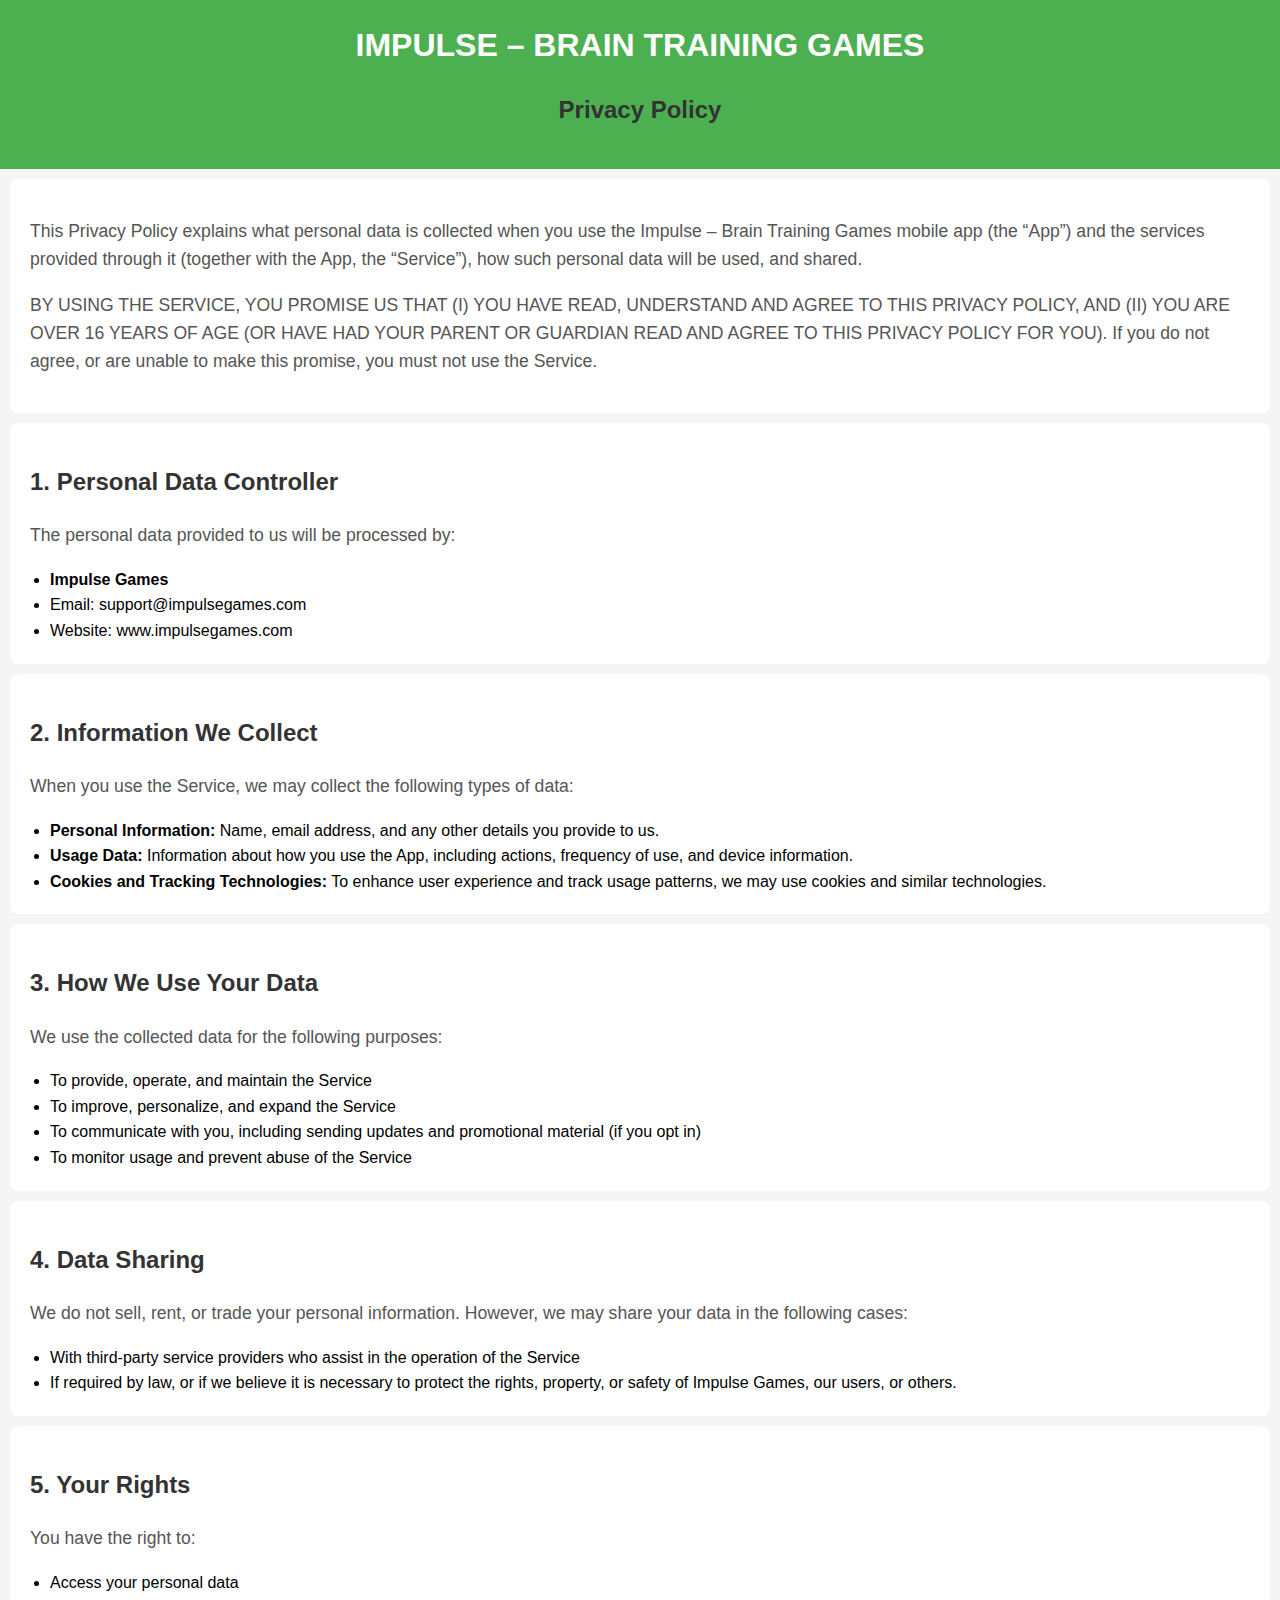
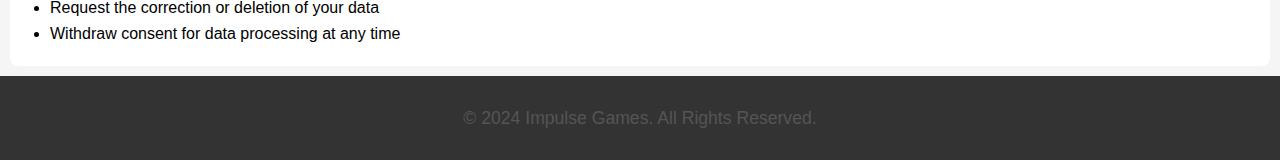
<file: privacy.html>
<!DOCTYPE html>
<html lang="en">

<head>
  <meta charset="UTF-8">
  <meta name="viewport" content="width=device-width, initial-scale=1.0">

  <!-- SEO Meta Tags -->
  <meta name="description" content="Privacy Policy for Impulse - Brain Training Games">
  <meta name="keywords" content="privacy, policy, mobile game, data collection">
  <meta name="author" content="Your Company">
  <meta http-equiv="Content-Language" content="en">

  <!-- Canonical Link -->
  <link rel="canonical" href="https://www.yourwebsite.com/privacy-policy" />

  <!-- Open Graph for Social Media -->
  <meta property="og:title" content="Privacy Policy - Impulse - Brain Training Games">
  <meta property="og:description" content="Read the privacy policy of Impulse - Brain Training Games.">
  <meta property="og:image" content="https://www.yourwebsite.com/privacy-policy-image.jpg">
  <meta property="og:url" content="https://www.yourwebsite.com/privacy-policy">
  <meta property="og:type" content="website">

  <!-- Twitter Card Meta Tags -->
  <meta name="twitter:card" content="summary_large_image">
  <meta name="twitter:title" content="Privacy Policy - Impulse - Brain Training Games">
  <meta name="twitter:description" content="Read the privacy policy of Impulse - Brain Training Games.">
  <meta name="twitter:image" content="https://www.yourwebsite.com/privacy-policy-image.jpg">

  <title>Privacy Policy - Impulse - Brain Training Games</title>

  <style>
    body {
      font-family: Arial, sans-serif;
      margin: 0;
      padding: 0;
      background-color: #f5f5f5;
      line-height: 1.6;
    }
    header {
      text-align: center;
      background-color: #4CAF50;
      color: white;
      padding: 20px;
    }
    header h1 {
      margin: 0;
    }
    section {
      padding: 20px;
      margin: 10px;
      background-color: #fff;
      border-radius: 8px;
    }
    h2 {
      color: #333;
    }
    p {
      color: #555;
      font-size: 1.1em;
    }
    ul {
      margin: 0;
      padding-left: 20px;
    }
    footer {
      text-align: center;
      padding: 10px;
      background-color: #333;
      color: white;
    }
  </style>
</head>

<body>
  <header>
    <h1>IMPULSE – BRAIN TRAINING GAMES</h1>
    <h2>Privacy Policy</h2>
  </header>

  <section>
    <p>This Privacy Policy explains what personal data is collected when you use the Impulse – Brain Training Games mobile app (the “App”) and the services provided through it (together with the App, the “Service”), how such personal data will be used, and shared.</p>
    <p>BY USING THE SERVICE, YOU PROMISE US THAT (I) YOU HAVE READ, UNDERSTAND AND AGREE TO THIS PRIVACY POLICY, AND (II) YOU ARE OVER 16 YEARS OF AGE (OR HAVE HAD YOUR PARENT OR GUARDIAN READ AND AGREE TO THIS PRIVACY POLICY FOR YOU). If you do not agree, or are unable to make this promise, you must not use the Service.</p>
  </section>

  <section>
    <h2>1. Personal Data Controller</h2>
    <p>The personal data provided to us will be processed by:</p>
    <ul>
      <li><strong>Impulse Games</strong></li>
      <li>Email: support@impulsegames.com</li>
      <li>Website: www.impulsegames.com</li>
    </ul>
  </section>

  <section>
    <h2>2. Information We Collect</h2>
    <p>When you use the Service, we may collect the following types of data:</p>
    <ul>
      <li><strong>Personal Information:</strong> Name, email address, and any other details you provide to us.</li>
      <li><strong>Usage Data:</strong> Information about how you use the App, including actions, frequency of use, and device information.</li>
      <li><strong>Cookies and Tracking Technologies:</strong> To enhance user experience and track usage patterns, we may use cookies and similar technologies.</li>
    </ul>
  </section>

  <section>
    <h2>3. How We Use Your Data</h2>
    <p>We use the collected data for the following purposes:</p>
    <ul>
      <li>To provide, operate, and maintain the Service</li>
      <li>To improve, personalize, and expand the Service</li>
      <li>To communicate with you, including sending updates and promotional material (if you opt in)</li>
      <li>To monitor usage and prevent abuse of the Service</li>
    </ul>
  </section>

  <section>
    <h2>4. Data Sharing</h2>
    <p>We do not sell, rent, or trade your personal information. However, we may share your data in the following cases:</p>
    <ul>
      <li>With third-party service providers who assist in the operation of the Service</li>
      <li>If required by law, or if we believe it is necessary to protect the rights, property, or safety of Impulse Games, our users, or others.</li>
    </ul>
  </section>

  <section>
    <h2>5. Your Rights</h2>
    <p>You have the right to:</p>
    <ul>
      <li>Access your personal data</li>
      <li>Request the correction or deletion of your data</li>
      <li>Withdraw consent for data processing at any time</li>
    </ul>
  </section>

  <footer>
    <p>&copy; 2024 Impulse Games. All Rights Reserved.</p>
  </footer>

</body>

</html>
</file>
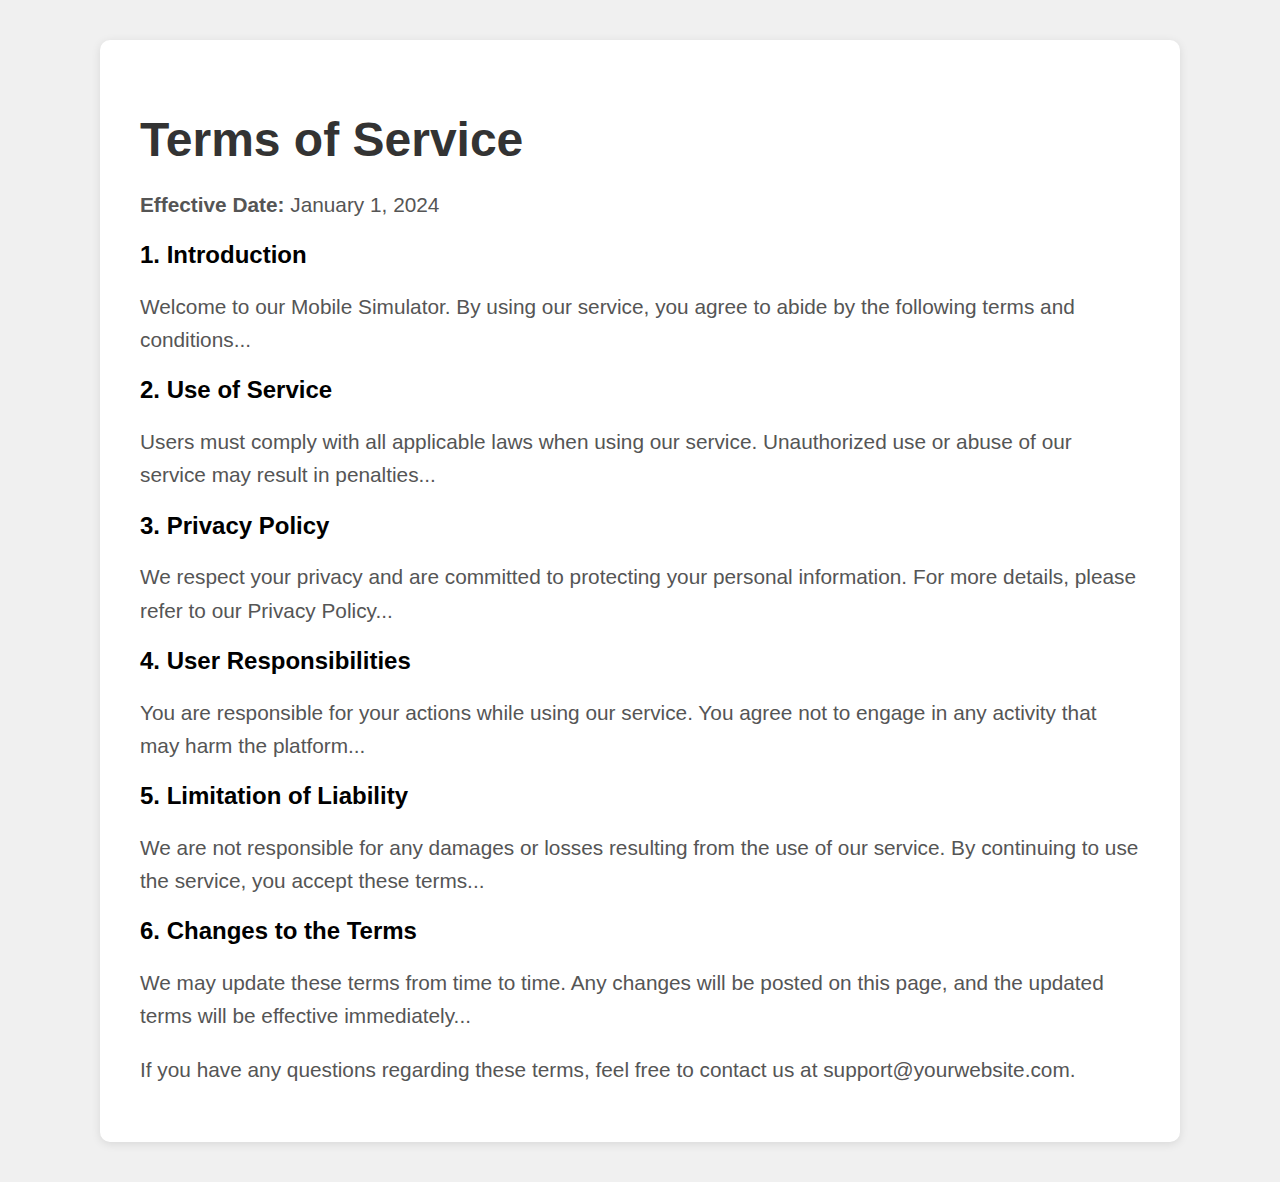
<file: terms.html>
<!DOCTYPE html>
<html lang="en">

<head>
  <meta charset="UTF-8">
  <meta name="viewport" content="width=device-width, initial-scale=1.0">

  <!-- SEO Meta Tags -->
  <meta name="description" content="Read the terms and conditions for using the mobile simulator.">
  <meta name="keywords" content="terms, conditions, mobile, simulator, terms of service">
  <meta name="author" content="Your Name or Company">
  <meta http-equiv="Content-Language" content="en">

  <!-- Canonical Link -->
  <link rel="canonical" href="https://www.yourwebsite.com/terms" />

  <!-- Open Graph for Social Media -->
  <meta property="og:title" content="Terms of Service">
  <meta property="og:description" content="Read the terms and conditions for using the mobile simulator.">
  <meta property="og:image" content="https://www.yourwebsite.com/terms-image.jpg">
  <meta property="og:url" content="https://www.yourwebsite.com/terms">
  <meta property="og:type" content="website">

  <!-- Twitter Card -->
  <meta name="twitter:card" content="summary_large_image">
  <meta name="twitter:title" content="Terms of Service">
  <meta name="twitter:description" content="Read the terms and conditions for using the mobile simulator.">
  <meta name="twitter:image" content="https://www.yourwebsite.com/terms-image.jpg">
  <meta name="twitter:creator" content="@yourtwitterhandle">

  <!-- Favicon -->
  <link rel="icon" href="https://www.yourwebsite.com/favicon.ico" type="image/x-icon">

  <!-- Google Analytics -->
  <script async src="https://www.googletagmanager.com/gtag/js?id=UA-XXXXX-Y"></script>
  <script>
    window.dataLayer = window.dataLayer || [];
    function gtag() {
      dataLayer.push(arguments);
    }
    gtag('js', new Date());
    gtag('config', 'UA-XXXXX-Y');
  </script>

  <!-- Microsoft Clarity -->
  <script type="text/javascript">
    (function(c,l,a,r,i,t,y) {
      window.clarity=window.clarity||function(){(clarity.q=clarity.q||[]).push(arguments)};
      clarity('set', 'anonymizeIP', true);
      i=l.createElement('script');i.async=1;i.src=r;i.type='text/javascript';
      t=l.getElementsByTagName('script')[0];t.parentNode.insertBefore(i,t);
    })(document,window,'script','https://www.clarity.ms/tag/XXXXXX');
  </script>

  <title>Terms of Service</title>

  <style>
    /* Global Styles */
    body {
      margin: 0;
      font-family: Arial, sans-serif;
      background-color: #f0f0f0;
      display: flex;
      justify-content: center;
      align-items: flex-start;
      padding: 20px;
      height: auto;
      text-align: left;
    }

    .terms-container {
      width: 100%;
      max-width: 800px;
      background-color: #fff;
      border-radius: 10px;
      padding: 20px;
      box-shadow: 0 2px 10px rgba(0, 0, 0, 0.1);
    }

    h1 {
      font-size: 2rem;
      color: #333;
      margin-bottom: 20px;
    }

    p {
      font-size: 1.1rem;
      line-height: 1.6;
      color: #555;
      margin-bottom: 15px;
    }

    /* Adjustments for Mobile and PC */
    @media (min-width: 768px) {
      body {
        padding: 40px;
      }

      .terms-container {
        padding: 40px;
      }

      h1 {
        font-size: 2.5rem;
      }

      p {
        font-size: 1.2rem;
      }
    }

    @media (min-width: 1024px) {
      .terms-container {
        max-width: 1000px;
      }

      h1 {
        font-size: 3rem;
      }

      p {
        font-size: 1.3rem;
      }
    }
  </style>
</head>

<body>
  <div class="terms-container">
    <h1>Terms of Service</h1>

    <p><strong>Effective Date:</strong> January 1, 2024</p>

    <h2>1. Introduction</h2>
    <p>Welcome to our Mobile Simulator. By using our service, you agree to abide by the following terms and conditions...</p>

    <h2>2. Use of Service</h2>
    <p>Users must comply with all applicable laws when using our service. Unauthorized use or abuse of our service may result in penalties...</p>

    <h2>3. Privacy Policy</h2>
    <p>We respect your privacy and are committed to protecting your personal information. For more details, please refer to our Privacy Policy...</p>

    <h2>4. User Responsibilities</h2>
    <p>You are responsible for your actions while using our service. You agree not to engage in any activity that may harm the platform...</p>

    <h2>5. Limitation of Liability</h2>
    <p>We are not responsible for any damages or losses resulting from the use of our service. By continuing to use the service, you accept these terms...</p>

    <h2>6. Changes to the Terms</h2>
    <p>We may update these terms from time to time. Any changes will be posted on this page, and the updated terms will be effective immediately...</p>

    <p>If you have any questions regarding these terms, feel free to contact us at support@yourwebsite.com.</p>
  </div>
</body>

</html>
</file>
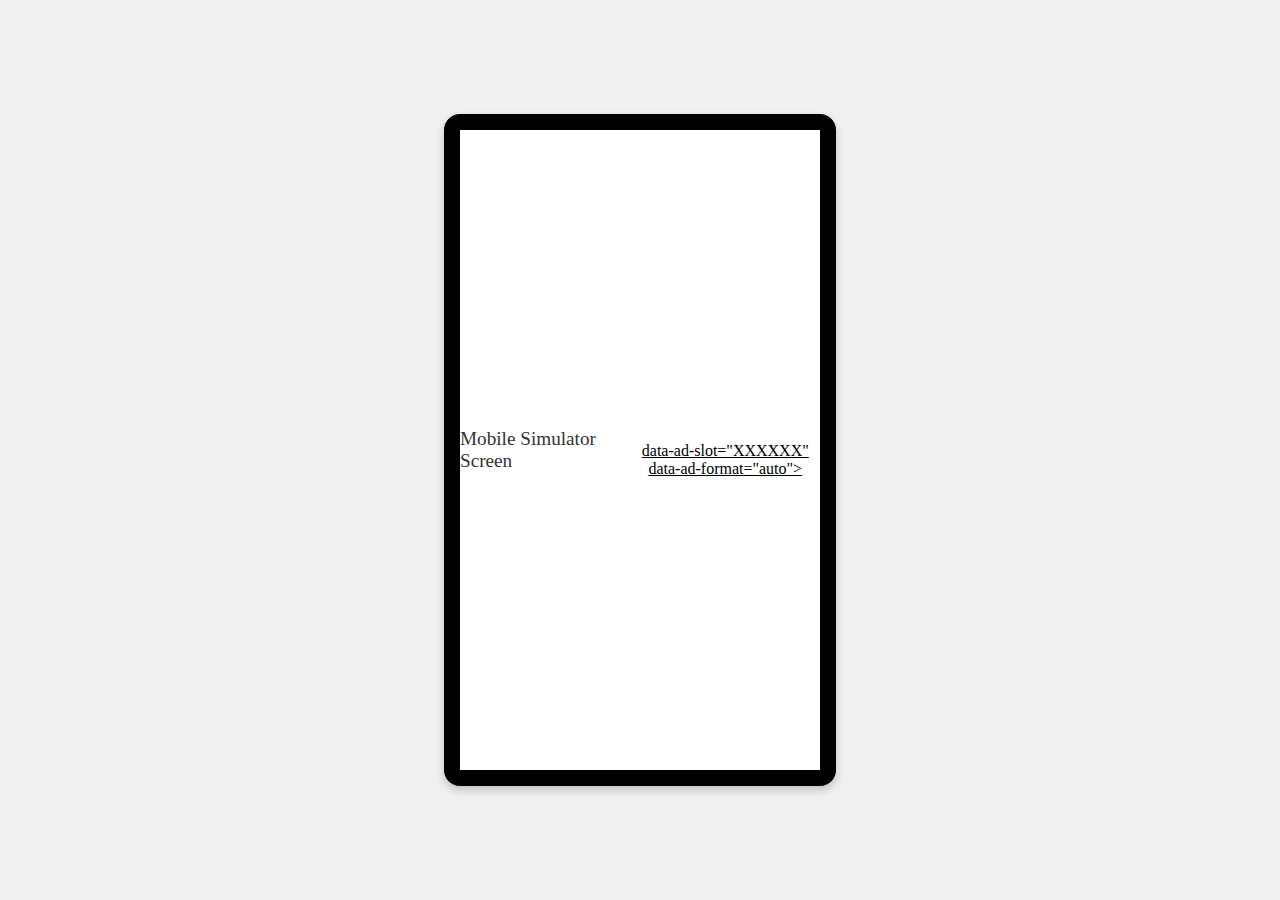
<file: template/index-mobile.html>
<!DOCTYPE html>
<html lang="en">

<head>
  <meta charset="UTF-8">
  <meta name="viewport" content="width=device-width, initial-scale=1.0">

  <!-- SEO Meta Tags -->
  <meta name="description" content="A mobile simulator designed to demonstrate mobile interface design.">
  <meta name="keywords" content="mobile, simulator, mobile design, mobile app">
  <meta name="author" content="Your Name or Company">
  <meta http-equiv="Content-Language" content="en">

  <!-- Canonical Link -->
  <link rel="canonical" href="https://www.yourwebsite.com/mobile-simulator" />

  <!-- Open Graph for Social Media -->
  <meta property="og:title" content="Mobile Simulator">
  <meta property="og:description" content="A mobile simulator designed to demonstrate mobile interface design.">
  <meta property="og:image" content="https://www.yourwebsite.com/mobile-simulator-image.jpg">
  <meta property="og:url" content="https://www.yourwebsite.com/mobile-simulator">
  <meta property="og:type" content="website">

  <!-- Twitter Card Meta Tags -->
  <meta name="twitter:card" content="summary_large_image">
  <meta name="twitter:title" content="Mobile Simulator">
  <meta name="twitter:description" content="A mobile simulator designed to demonstrate mobile interface design.">
  <meta name="twitter:image" content="https://www.yourwebsite.com/mobile-simulator-image.jpg">

  <!-- Hreflang Tags for Multilingual Support -->
  <link rel="alternate" href="https://www.yourwebsite.com/en/mobile-simulator" hreflang="en" />
  <link rel="alternate" href="https://www.yourwebsite.com/es/mobile-simulator" hreflang="es" />
  <link rel="alternate" href="https://www.yourwebsite.com/fr/mobile-simulator" hreflang="fr" />

  <!-- Favicon -->
  <link rel="icon" href="favicon.ico" type="image/x-icon">

  <!-- Structured Data (JSON-LD) -->
  <script type="application/ld+json">
    {
      "@context": "https://schema.org",
      "@type": "WebPage",
      "name": "Mobile Simulator",
      "description": "A mobile simulator designed to demonstrate mobile interface design.",
      "publisher": {
        "@type": "Organization",
        "name": "Your Company Name",
        "logo": {
          "@type": "ImageObject",
          "url": "https://www.yourwebsite.com/logo.jpg"
        }
      },
      "url": "https://www.yourwebsite.com/mobile-simulator"
    }
  </script>

  <!-- Google Analytics (Gtag) -->
  <script async src="https://www.googletagmanager.com/gtag/js?id=UA-XXXXXX-X"></script>
  <script>
    window.dataLayer = window.dataLayer || [];
    function gtag() { dataLayer.push(arguments); }
    gtag('js', new Date());

    gtag('config', 'UA-XXXXXX-X');  // Replace 'UA-XXXXXX-X' with your actual Google Analytics tracking ID
  </script>

  <!-- Microsoft Clarity -->
  <script type="text/javascript">
    (function(c, l, a, r, i, t, y) {
      window.clarity = window.clarity || function() {
        (window.clarity.q = window.clarity.q || []).push(arguments)
      };
      t = l.createElement(a);
      t.async = 1;
      t.src = r;
      t.id = "clarity-script";
      y = l.getElementsByTagName(a)[0];
      y.parentNode.insertBefore(t, y)
    })(document, "script", "https://www.clarity.ms/analytical.js", "https://www.clarity.ms");

    clarity('set', 'user-id', 'YOUR_USER_ID');  // Optionally add user IDs or custom identifiers for session tracking
  </script>

  <!-- Google Ads (AdSense) -->
  <script async src="https://pagead2.googlesyndication.com/pagead/js/adsbygoogle.js"></script>
  <script>
    (adsbygoogle = window.adsbygoogle || []).push({
      google_ad_client: "ca-pub-XXXXXX",  // Replace with your AdSense publisher ID
      enable_page_level_ads: true
    });
  </script>

  <title>Mobile Simulator</title>

  <style>
    body {
      display: flex;
      justify-content: center;
      align-items: center;
      height: 100vh;
      margin: 0;
      background-color: #f0f0f0;
      flex-direction: column;
    }

    .mobile-container {
      width: 360px;
      height: 640px;
      border: 16px solid black; /* Black border around the mobile screen */
      border-radius: 16px; /* Rounded corners */
      display: flex;
      justify-content: center;
      align-items: center;
      background-color: #fff; /* Screen background color */
      box-shadow: 0 4px 8px rgba(0, 0, 0, 0.2); /* Optional shadow effect */
    }

    .mobile-screen {
      width: 90%;
      height: 90%;
      background-color: #fff; /* Background of the mobile content */
      display: flex;
      justify-content: center;
      align-items: center;
      font-size: 1.2em;
      color: #333;
    }

    /* AdSense Ad Style */
    .adsense-ad {
      margin-top: 20px;
      width: 100%;
      text-align: center;
    }
  </style>
</head>

<body>
  <div class="mobile-container">
    <div class="mobile-screen">
      <!-- Content for the mobile simulator screen -->
      <p>Mobile Simulator Screen</p>
    </div>

    <!-- Google AdSense Ad -->
    <div class="adsense-ad">
      <ins class="adsbygoogle"
           style="display:block"
           data-ad-client="ca-pub-XXXXXX"  <!-- Replace with your AdSense publisher ID -->
           data-ad-slot="XXXXXX"           <!-- Replace with your AdSense ad slot ID -->
           data-ad-format="auto"></ins>
      <script>
        (adsbygoogle = window.adsbygoogle || []).push({});
      </script>
    </div>
  </div>
</body>

</html>
</file>
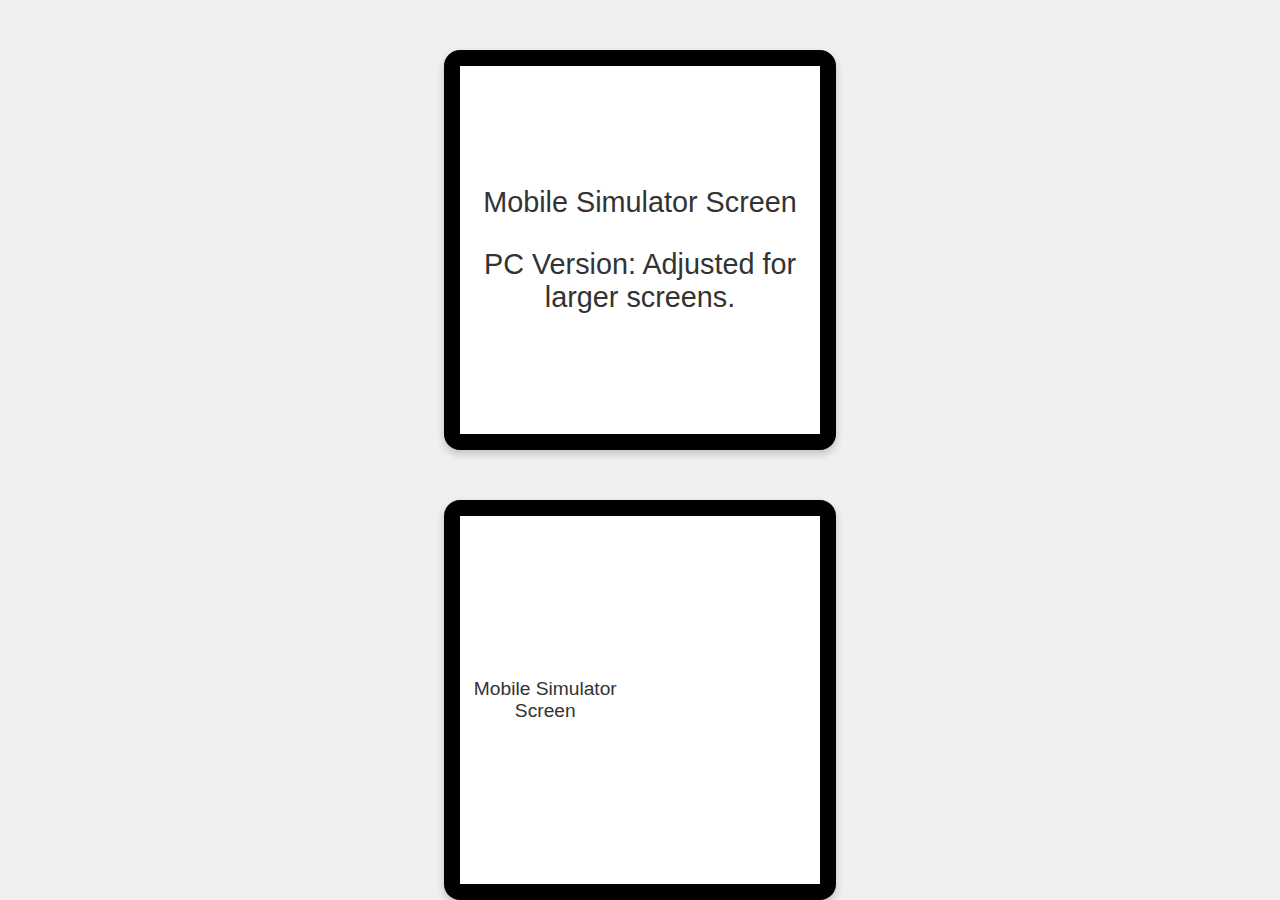
<file: template/index-pwa-mobile.html>
<!DOCTYPE html>
<html lang="en">

<head>
  <meta charset="UTF-8">
  <meta name="viewport" content="width=device-width, initial-scale=1.0">

  <!-- SEO Meta Tags -->
  <meta name="description" content="A mobile simulator designed to demonstrate mobile interface design.">
  <meta name="keywords" content="mobile, simulator, mobile design, mobile app">
  <meta name="author" content="Your Name or Company">
  <meta http-equiv="Content-Language" content="en">

  <!-- Canonical Link -->
  <link rel="canonical" href="https://www.yourwebsite.com/mobile-simulator" />

  <!-- Open Graph for Social Media -->
  <meta property="og:title" content="Mobile Simulator">
  <meta property="og:description" content="A mobile simulator designed to demonstrate mobile interface design.">
  <meta property="og:image" content="https://www.yourwebsite.com/mobile-simulator-image.jpg">
  <meta property="og:url" content="https://www.yourwebsite.com/mobile-simulator">
  <meta property="og:type" content="website">

  <!-- Twitter Card Meta Tags -->
  <meta name="twitter:card" content="summary_large_image">
  <meta name="twitter:title" content="Mobile Simulator">
  <meta name="twitter:description" content="A mobile simulator designed to demonstrate mobile interface design.">
  <meta name="twitter:image" content="https://www.yourwebsite.com/mobile-simulator-image.jpg">

  <!-- Hreflang Tags for Multilingual Support -->
  <link rel="alternate" href="https://www.yourwebsite.com/en/mobile-simulator" hreflang="en" />
  <link rel="alternate" href="https://www.yourwebsite.com/es/mobile-simulator" hreflang="es" />
  <link rel="alternate" href="https://www.yourwebsite.com/fr/mobile-simulator" hreflang="fr" />

  <!-- Favicon -->
  <link rel="icon" href="favicon.ico" type="image/x-icon">

  <!-- Manifest for PWA -->
  <link rel="manifest" href="/manifest.json">
<!DOCTYPE html>
<html lang="en">

<head>
  <meta charset="UTF-8">
  <meta name="viewport" content="width=device-width, initial-scale=1.0">

  <!-- SEO Meta Tags -->
  <meta name="description" content="A mobile simulator designed to demonstrate mobile interface design.">
  <meta name="keywords" content="mobile, simulator, mobile design, mobile app">
  <meta name="author" content="Your Name or Company">
  <meta http-equiv="Content-Language" content="en">

  <!-- Canonical Link -->
  <link rel="canonical" href="https://www.yourwebsite.com/pc-simulator" />

  <!-- Open Graph for Social Media -->
  <meta property="og:title" content="PC Simulator">
  <meta property="og:description" content="A mobile simulator designed to demonstrate mobile interface design.">
  <meta property="og:image" content="https://www.yourwebsite.com/pc-simulator-image.jpg">
  <meta property="og:url" content="https://www.yourwebsite.com/pc-simulator">
  <meta property="og:type" content="website">

  <!-- Twitter Card -->
  <meta name="twitter:card" content="summary_large_image">
  <meta name="twitter:title" content="PC Simulator">
  <meta name="twitter:description" content="A mobile simulator designed to demonstrate mobile interface design.">
  <meta name="twitter:image" content="https://www.yourwebsite.com/pc-simulator-image.jpg">
  <meta name="twitter:creator" content="@yourtwitterhandle">

  <!-- Favicon -->
  <link rel="icon" href="https://www.yourwebsite.com/favicon.ico" type="image/x-icon">

  <!-- PWA -->
  <link rel="manifest" href="/manifest.json">
  <meta name="theme-color" content="#ffffff">
<script>
  if ('serviceWorker' in navigator) {
    window.addEventListener('load', () => {
      navigator.serviceWorker.register('/service-worker.js')
        .then(registration => {
          console.log('Service Worker registered with scope:', registration.scope);
        })
        .catch(error => {
          console.log('Service Worker registration failed:', error);
        });
    });
  }
</script>

  <!-- Google Analytics -->
  <script async src="https://www.googletagmanager.com/gtag/js?id=UA-XXXXX-Y"></script>
  <script>
    window.dataLayer = window.dataLayer || [];
    function gtag() {
      dataLayer.push(arguments);
    }
    gtag('js', new Date());
    gtag('config', 'UA-XXXXX-Y');
  </script>

  <!-- Microsoft Clarity -->
  <script type="text/javascript">
    (function(c,l,a,r,i,t,y) {
      window.clarity=window.clarity||function(){(clarity.q=clarity.q||[]).push(arguments)};
      clarity('set', 'anonymizeIP', true);
      i=l.createElement('script');i.async=1;i.src=r;i.type='text/javascript';
      t=l.getElementsByTagName('script')[0];t.parentNode.insertBefore(i,t);
    })(document,window,'script','https://www.clarity.ms/tag/XXXXXX');
  </script>

  <title>PC Simulator</title>

  <style>
    /* Global Styles */
    body {
      margin: 0;
      font-family: Arial, sans-serif;
      background-color: #f0f0f0;
      display: flex;
      justify-content: center;
      align-items: center;
      height: 100vh;
      text-align: center;
    }

    .mobile-container {
      width: 360px;
      height: 640px;
      border: 16px solid black;
      border-radius: 16px;
      background-color: #fff;
      position: relative;
      display: flex;
      justify-content: center;
      align-items: center;
    }

    .content {
      font-size: 1.2rem;
      color: #333;
    }

    /* Adjustments for PC */
    @media (min-width: 768px) {
      .mobile-container {
        width: 600px;
        height: 1000px;
      }

      .content {
        font-size: 1.5rem;
      }
    }

    @media (min-width: 1024px) {
      .mobile-container {
        width: 800px;
        height: 1400px;
      }

      .content {
        font-size: 1.8rem;
      }
    }

    /* Additional responsiveness for larger screens */
    @media (min-width: 1200px) {
      body {
        justify-content: flex-start;
      }

      .mobile-container {
        margin-top: 50px;
      }
    }
  </style>
</head>

<body>
  <div class="mobile-container">
    <div class="content">
      <p>Mobile Simulator Screen</p>
      <p>PC Version: Adjusted for larger screens.</p>
    </div>
  </div>
</body>

</html>

  <!-- Structured Data (JSON-LD) -->
  <script type="application/ld+json">
    {
      "@context": "https://schema.org",
      "@type": "WebPage",
      "name": "Mobile Simulator",
      "description": "A mobile simulator designed to demonstrate mobile interface design.",
      "publisher": {
        "@type": "Organization",
        "name": "Your Company Name",
        "logo": {
          "@type": "ImageObject",
          "url": "https://www.yourwebsite.com/logo.jpg"
        }
      },
      "url": "https://www.yourwebsite.com/mobile-simulator"
    }
  </script>

  <!-- Google Analytics (Gtag) -->
  <script async src="https://www.googletagmanager.com/gtag/js?id=UA-XXXXXX-X"></script>
  <script>
    window.dataLayer = window.dataLayer || [];
    function gtag() { dataLayer.push(arguments); }
    gtag('js', new Date());

    gtag('config', 'UA-XXXXXX-X');
  </script>

  <!-- Microsoft Clarity -->
  <script type="text/javascript">
    (function(c, l, a, r, i, t, y) {
      window.clarity = window.clarity || function() {
        (window.clarity.q = window.clarity.q || []).push(arguments)
      };
      t = l.createElement(a);
      t.async = 1;
      t.src = r;
      t.id = "clarity-script";
      y = l.getElementsByTagName(a)[0];
      y.parentNode.insertBefore(t, y)
    })(document, "script", "https://www.clarity.ms/analytical.js", "https://www.clarity.ms");

    clarity('set', 'user-id', 'YOUR_USER_ID');
  </script>

  <!-- Google Ads (AdSense) -->
  <script async src="https://pagead2.googlesyndication.com/pagead/js/adsbygoogle.js"></script>
  <script>
    (adsbygoogle = window.adsbygoogle || []).push({
      google_ad_client: "ca-pub-XXXXXX",
      enable_page_level_ads: true
    });
  </script>

  <title>Mobile Simulator</title>

  <style>
    body {
      display: flex;
      justify-content: center;
      align-items: center;
      height: 100vh;
      margin: 0;
      background-color: #f0f0f0;
      flex-direction: column;
    }

    .mobile-container {
      width: 360px;
      height: 640px;
      border: 16px solid black;
      border-radius: 16px;
      display: flex;
      justify-content: center;
      align-items: center;
      background-color: #fff;
      box-shadow: 0 4px 8px rgba(0, 0, 0, 0.2);
    }

    .mobile-screen {
      width: 90%;
      height: 90%;
      background-color: #fff;
      display: flex;
      justify-content: center;
      align-items: center;
      font-size: 1.2em;
      color: #333;
    }

    .adsense-ad {
      margin-top: 20px;
      width: 100%;
      text-align: center;
    }
  </style>
</head>

<body>
  <div class="mobile-container">
    <div class="mobile-screen">
      <p>Mobile Simulator Screen</p>
    </div>

    <div class="adsense-ad">
      <ins class="adsbygoogle"
           style="display:block"
           data-ad-client="ca-pub-XXXXXX"
           data-ad-slot="XXXXXX"
           data-ad-format="auto"></ins>
      <script>
        (adsbygoogle = window.adsbygoogle || []).push({});
      </script>
    </div>
  </div>

  <script>
    // Service Worker registration for PWA
    if ('serviceWorker' in navigator) {
      window.addEventListener('load', function() {
        navigator.serviceWorker.register('/service-worker.js').then(function(registration) {
          console.log('Service Worker registered with scope: ', registration.scope);
        }, function(error) {
          console.log('Service Worker registration failed: ', error);
        });
      });
    }
  </script>
</body>

</html>
</file>
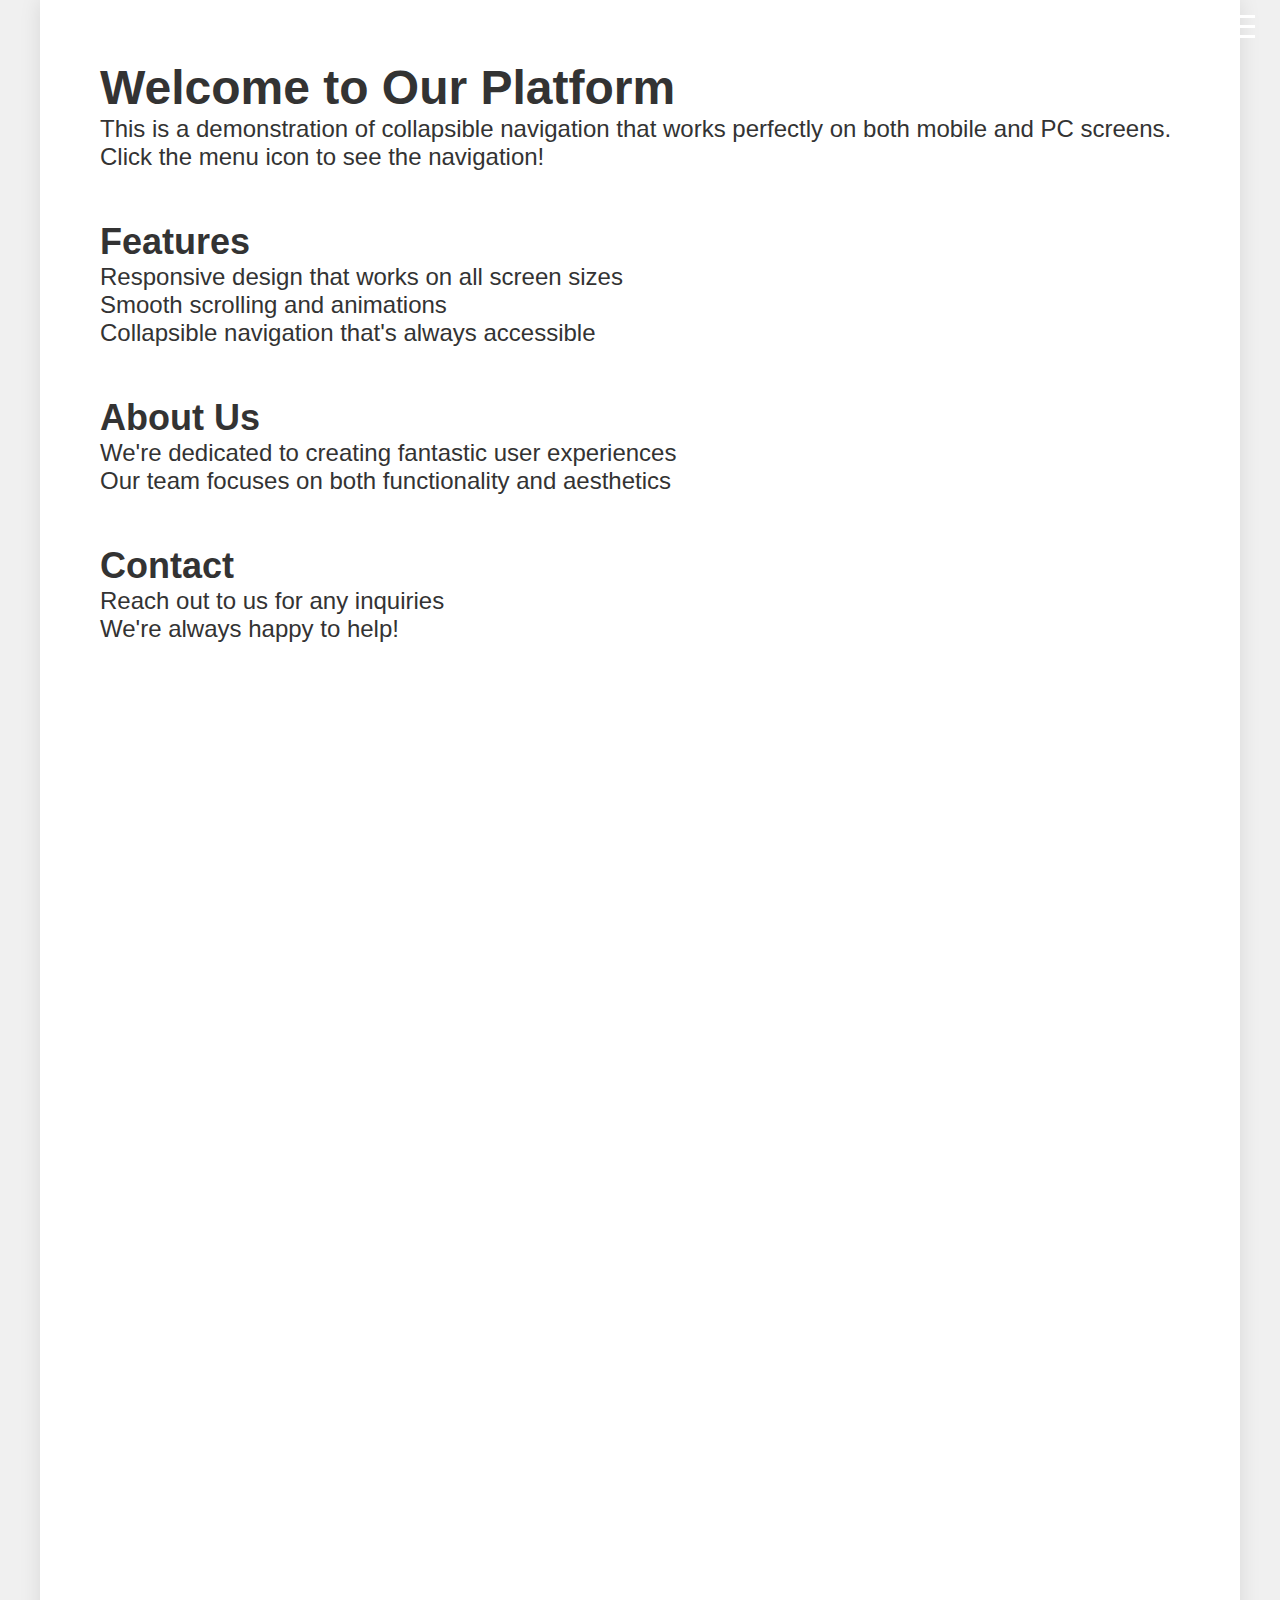
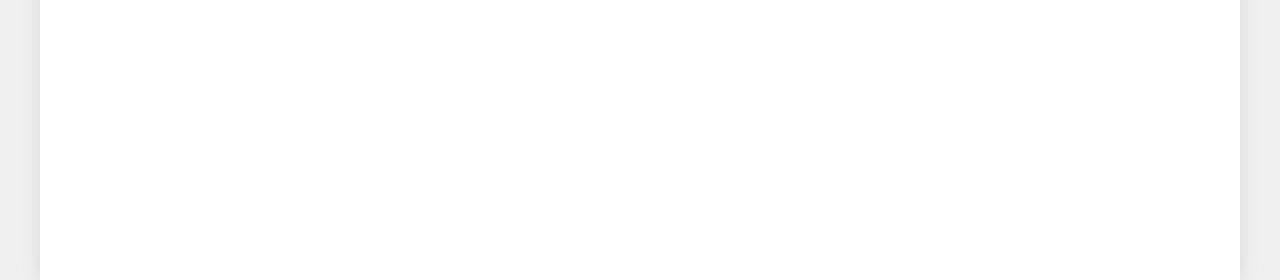
<file: template/index-pwa-sticky-nav.html>
<html><head><base href="/" />
<!DOCTYPE html>
<html lang="en">

<head>
  <meta charset="UTF-8">
  <meta name="viewport" content="width=device-width, initial-scale=1.0">

  <!-- SEO Meta Tags -->
  <meta name="description" content="A mobile simulator designed to demonstrate mobile interface design.">
  <meta name="keywords" content="mobile, simulator, mobile design, mobile app">
  <meta name="author" content="Your Name or Company">
  <meta http-equiv="Content-Language" content="en">

  <!-- Canonical Link -->
  <link rel="canonical" href="https://www.yourwebsite.com/pc-simulator" />

  <!-- Open Graph for Social Media -->
  <meta property="og:title" content="PC Simulator">
  <meta property="og:description" content="A mobile simulator designed to demonstrate mobile interface design.">
  <meta property="og:image" content="https://www.yourwebsite.com/pc-simulator-image.jpg">
  <meta property="og:url" content="https://www.yourwebsite.com/pc-simulator">
  <meta property="og:type" content="website">

  <!-- Twitter Card -->
  <meta name="twitter:card" content="summary_large_image">
  <meta name="twitter:title" content="PC Simulator">
  <meta name="twitter:description" content="A mobile simulator designed to demonstrate mobile interface design.">
  <meta name="twitter:image" content="https://www.yourwebsite.com/pc-simulator-image.jpg">
  <meta name="twitter:creator" content="@yourtwitterhandle">

  <!-- Favicon -->
  <link rel="icon" href="https://www.yourwebsite.com/favicon.ico" type="image/x-icon">

  <!-- PWA -->
  <link rel="manifest" href="/manifest.json">
  <meta name="theme-color" content="#ffffff">

  <title>PC Simulator</title>

  <style>
    /* Global Styles */
    * {
      margin: 0;
      padding: 0;
      box-sizing: border-box;
    }

    body {
      margin: 0;
      font-family: Arial, sans-serif;
      background-color: #f0f0f0;
      min-height: 100vh;
    }

    /* Mobile Container */
    .mobile-container {
      width: 100%;
      min-height: 100vh;
      background-color: #fff;
      position: relative;
      display: flex;
      flex-direction: column;
    }

    .content {
      font-size: 1.2rem;
      color: #333;
      padding: 20px;
      flex-grow: 1;
    }

    /* Hamburger Menu */
    .menu-toggle {
      display: block;
      position: fixed;
      top: 15px;
      right: 15px;
      z-index: 1001;
      cursor: pointer;
      padding: 10px;
    }

    .hamburger {
      width: 30px;
      height: 3px;
      background-color: white;
      position: relative;
      transition: all 0.3s ease-in-out;
    }

    .hamburger::before,
    .hamburger::after {
      content: '';
      position: absolute;
      width: 30px;
      height: 3px;
      background-color: white;
      transition: all 0.3s ease-in-out;
    }

    .hamburger::before {
      transform: translateY(-10px);
    }

    .hamburger::after {
      transform: translateY(10px);
    }

    /* Hamburger Animation */
    .menu-toggle.active .hamburger {
      background-color: transparent;
    }

    .menu-toggle.active .hamburger::before {
      transform: rotate(45deg);
    }

    .menu-toggle.active .hamburger::after {
      transform: rotate(-45deg);
    }

    /* Sticky Navigation */
    .nav-container {
      position: fixed;
      top: 0;
      left: -100%;
      width: 250px;
      height: 100vh;
      background-color: #333;
      color: white;
      padding: 60px 0;
      transition: left 0.3s ease-in-out;
      z-index: 1000;
      box-shadow: 2px 0 5px rgba(0,0,0,0.2);
    }

    .nav-container.active {
      left: 0;
    }

    .nav-container a {
      color: white;
      text-decoration: none;
      font-size: 1.2rem;
      padding: 15px 25px;
      display: block;
      transition: background-color 0.3s ease;
    }

    .nav-container a:hover {
      background-color: #444;
      color: #00ff9d;
    }

    /* Long content for scroll testing */
    .scroll-content {
      height: 200vh;
      padding: 20px;
    }

    /* PC Styles */
    @media (min-width: 768px) {
      .mobile-container {
        max-width: 1200px;
        margin: 0 auto;
        min-height: 100vh;
        border: none;
        box-shadow: 0 0 20px rgba(0,0,0,0.1);
      }

      .nav-container {
        width: 300px;
      }

      .nav-container a {
        font-size: 1.4rem;
        padding: 20px 30px;
      }

      .content {
        font-size: 1.5rem;
        padding: 40px;
      }
    }

    /* Overlay */
    .overlay {
      position: fixed;
      top: 0;
      left: 0;
      width: 100%;
      height: 100%;
      background-color: rgba(0,0,0,0.5);
      display: none;
      z-index: 999;
    }

    .overlay.active {
      display: block;
    }

    /* Scroll Progress Indicator */
    .scroll-progress {
      height: 3px;
      background: linear-gradient(to right, #00ff9d, #00b8ff);
      position: fixed;
      top: 0;
      left: 0;
      z-index: 1001;
      transition: width 0.1s ease;
    }
  </style>
</head>

<body>
  <!-- Scroll Progress Indicator -->
  <div class="scroll-progress"></div>

  <!-- Hamburger Menu -->
  <div class="menu-toggle">
    <div class="hamburger"></div>
  </div>

  <!-- Overlay -->
  <div class="overlay"></div>

  <div class="mobile-container">
    <nav class="nav-container">
      <a href="https://example.com/home">Home</a>
      <a href="https://example.com/features">Features</a>
      <a href="https://example.com/about">About</a>
      <a href="https://example.com/contact">Contact</a>
    </nav>

    <div class="content">
      <div class="scroll-content">
        <h1>Welcome to Our Platform</h1>
        <p>This is a demonstration of collapsible navigation that works perfectly on both mobile and PC screens.</p>
        <p>Click the menu icon to see the navigation!</p>
        
        <!-- Adding more content to ensure scrollability -->
        <div style="margin-top: 50px;">
          <h2>Features</h2>
          <p>Responsive design that works on all screen sizes</p>
          <p>Smooth scrolling and animations</p>
          <p>Collapsible navigation that's always accessible</p>
        </div>

        <div style="margin-top: 50px;">
          <h2>About Us</h2>
          <p>We're dedicated to creating fantastic user experiences</p>
          <p>Our team focuses on both functionality and aesthetics</p>
        </div>

        <div style="margin-top: 50px;">
          <h2>Contact</h2>
          <p>Reach out to us for any inquiries</p>
          <p>We're always happy to help!</p>
        </div>
      </div>
    </div>
  </div>

  <script>
    // Menu Toggle Functionality
    const menuToggle = document.querySelector('.menu-toggle');
    const navContainer = document.querySelector('.nav-container');
    const overlay = document.querySelector('.overlay');

    menuToggle.addEventListener('click', () => {
      menuToggle.classList.toggle('active');
      navContainer.classList.toggle('active');
      overlay.classList.toggle('active');
    });

    // Close menu when clicking overlay
    overlay.addEventListener('click', () => {
      menuToggle.classList.remove('active');
      navContainer.classList.remove('active');
      overlay.classList.remove('active');
    });

    // Close menu when clicking a nav link
    document.querySelectorAll('.nav-container a').forEach(link => {
      link.addEventListener('click', () => {
        menuToggle.classList.remove('active');
        navContainer.classList.remove('active');
        overlay.classList.remove('active');
      });
    });

    // Scroll Progress
    window.onscroll = function() {
      const winScroll = document.body.scrollTop || document.documentElement.scrollTop;
      const height = document.documentElement.scrollHeight - document.documentElement.clientHeight;
      const scrolled = (winScroll / height) * 100;
      document.querySelector(".scroll-progress").style.width = scrolled + "%";
    };
  </script>

  <!-- Service Worker Registration -->
  <script>
    if ('serviceWorker' in navigator) {
      window.addEventListener('load', () => {
        navigator.serviceWorker.register('/service-worker.js')
          .then(registration => {
            console.log('Service Worker registered with scope:', registration.scope);
          })
          .catch(error => {
            console.log('Service Worker registration failed:', error);
          });
      });
    }
  </script>
</body>

</html>
</html>
</file>
